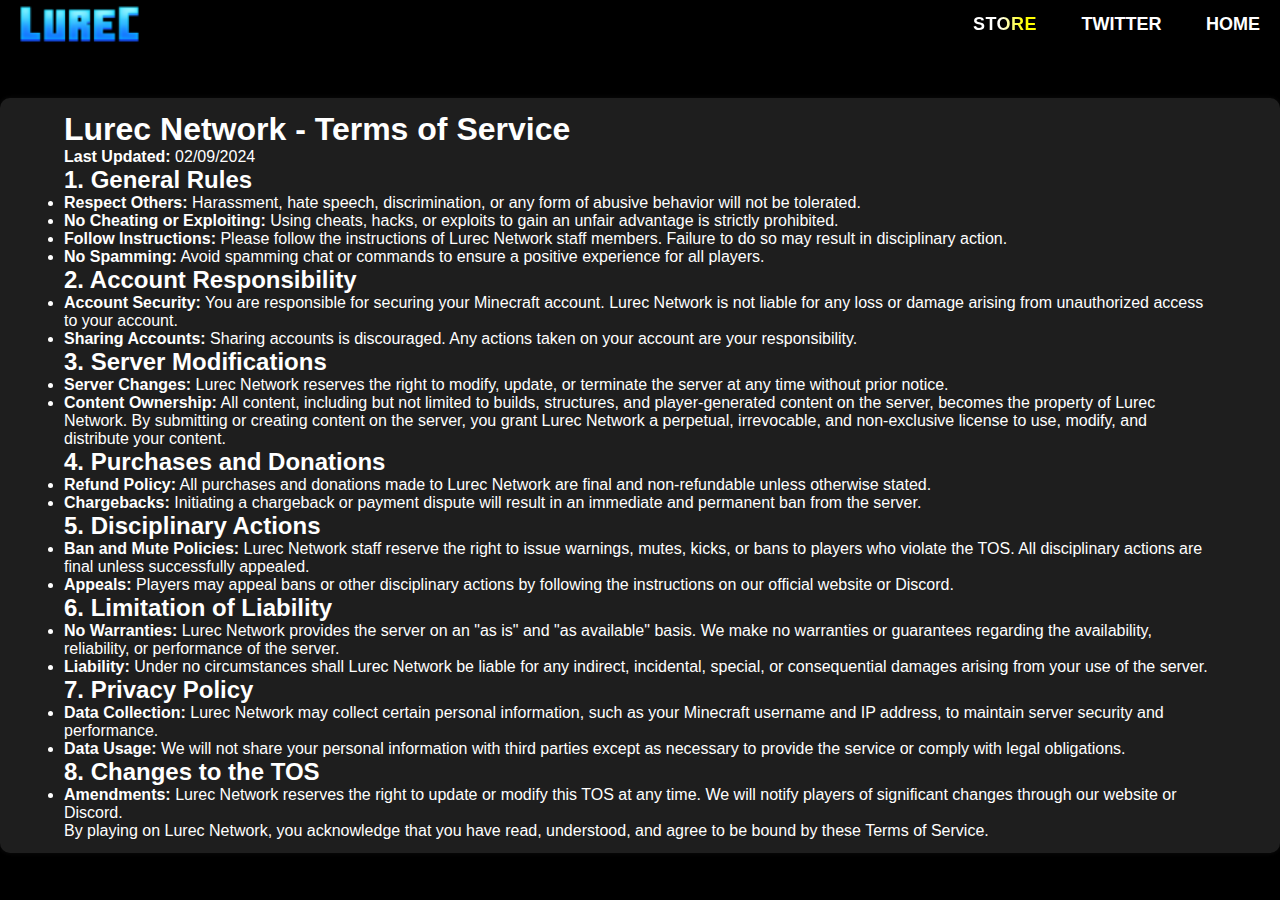
<file: tos.html>
<!DOCTYPE html>
<html lang="en">
  <head>
    <meta charset="UTF-8" />
    <meta name="viewport" content="width=device-width, initial-scale=1.0" />
    <link rel="icon" type="image/png" href="assets/logo/lurec-noBg.png" />
    <link
      rel="stylesheet"
      href="https://cdnjs.cloudflare.com/ajax/libs/font-awesome/6.6.0/css/all.min.css"
      integrity="sha512-Kc323vGBEqzTmouAECnVceyQqyqdsSiqLQISBL29aUW4U/M7pSPA/gEUZQqv1cwx4OnYxTxve5UMg5GT6L4JJg=="
      crossorigin="anonymous"
      referrerpolicy="no-referrer"
    />
    <link rel="stylesheet" href="css/tos.css" />
    <title>Lurec Network</title>
  </head>
  <body>
    <div class="nav-pc">
      <div class="icon">
        <img src="assets/logo/icon.png" alt="refresh" />
      </div>
      <div class="list">
        <a href="https://store.lurec.net" class="link store">STORE</a>
        <a href="https://x.com/LurecNetwork" class="link">TWITTER</a>
        <a href="index.html" class="link">HOME</a>
      </div>
    </div>

    <div class="nav-mb">
      <div class="top">
        <div class="icon">
          <img src="assets/logo/icon.png" alt="refresh" />
        </div>
        <div class="list">
          <a href="https://store.lurec.net" class="link store">STORE</a>
          <span class="menuIcon">
            <i class="fa-solid fa-bars" id="inactive"></i>
          </span>
        </div>
      </div>
      <div class="bottom">
        <a href="https://x.com/LurecNetwork" class="link-mb-a">TWITTER</a><br />
        <a href="index.html" class="link-mb-b">HOME</a>
      </div>
    </div>

    <div class="container tos">
      <h1>Lurec Network - Terms of Service</h1>
      <p><strong>Last Updated:</strong> 02/09/2024</p>

      <h2>1. General Rules</h2>
      <ul>
        <li>
          <strong>Respect Others:</strong> Harassment, hate speech,
          discrimination, or any form of abusive behavior will not be tolerated.
        </li>
        <li>
          <strong>No Cheating or Exploiting:</strong> Using cheats, hacks, or
          exploits to gain an unfair advantage is strictly prohibited.
        </li>
        <li>
          <strong>Follow Instructions:</strong> Please follow the instructions
          of Lurec Network staff members. Failure to do so may result in
          disciplinary action.
        </li>
        <li>
          <strong>No Spamming:</strong> Avoid spamming chat or commands to
          ensure a positive experience for all players.
        </li>
      </ul>

      <h2>2. Account Responsibility</h2>
      <ul>
        <li>
          <strong>Account Security:</strong> You are responsible for securing
          your Minecraft account. Lurec Network is not liable for any loss or
          damage arising from unauthorized access to your account.
        </li>
        <li>
          <strong>Sharing Accounts:</strong> Sharing accounts is discouraged.
          Any actions taken on your account are your responsibility.
        </li>
      </ul>

      <h2>3. Server Modifications</h2>
      <ul>
        <li>
          <strong>Server Changes:</strong> Lurec Network reserves the right to
          modify, update, or terminate the server at any time without prior
          notice.
        </li>
        <li>
          <strong>Content Ownership:</strong> All content, including but not
          limited to builds, structures, and player-generated content on the
          server, becomes the property of Lurec Network. By submitting or
          creating content on the server, you grant Lurec Network a perpetual,
          irrevocable, and non-exclusive license to use, modify, and distribute
          your content.
        </li>
      </ul>

      <h2>4. Purchases and Donations</h2>
      <ul>
        <li>
          <strong>Refund Policy:</strong> All purchases and donations made to
          Lurec Network are final and non-refundable unless otherwise stated.
        </li>
        <li>
          <strong>Chargebacks:</strong> Initiating a chargeback or payment
          dispute will result in an immediate and permanent ban from the server.
        </li>
      </ul>

      <h2>5. Disciplinary Actions</h2>
      <ul>
        <li>
          <strong>Ban and Mute Policies:</strong> Lurec Network staff reserve
          the right to issue warnings, mutes, kicks, or bans to players who
          violate the TOS. All disciplinary actions are final unless
          successfully appealed.
        </li>
        <li>
          <strong>Appeals:</strong> Players may appeal bans or other
          disciplinary actions by following the instructions on our official
          website or Discord.
        </li>
      </ul>

      <h2>6. Limitation of Liability</h2>
      <ul>
        <li>
          <strong>No Warranties:</strong> Lurec Network provides the server on
          an "as is" and "as available" basis. We make no warranties or
          guarantees regarding the availability, reliability, or performance of
          the server.
        </li>
        <li>
          <strong>Liability:</strong> Under no circumstances shall Lurec Network
          be liable for any indirect, incidental, special, or consequential
          damages arising from your use of the server.
        </li>
      </ul>

      <h2>7. Privacy Policy</h2>
      <ul>
        <li>
          <strong>Data Collection:</strong> Lurec Network may collect certain
          personal information, such as your Minecraft username and IP address,
          to maintain server security and performance.
        </li>
        <li>
          <strong>Data Usage:</strong> We will not share your personal
          information with third parties except as necessary to provide the
          service or comply with legal obligations.
        </li>
      </ul>

      <h2>8. Changes to the TOS</h2>
      <ul>
        <li>
          <strong>Amendments:</strong> Lurec Network reserves the right to
          update or modify this TOS at any time. We will notify players of
          significant changes through our website or Discord.
        </li>
      </ul>
      <h2></h2>

      <p>
        By playing on Lurec Network, you acknowledge that you have read,
        understood, and agree to be bound by these Terms of Service.
      </p>
    </div>

    <script>
      document.querySelector(".fa-solid").onclick = function () {
        const el = document.querySelector(".fa-solid");
        switch (el.id) {
          case "inactive":
            el.id = "active";
            el.classList.remove("fa-bars");
            el.classList.add("fa-xmark");
            document.querySelector(".fa-solid").classList.add("open");
            document.querySelector(".bottom").style.maxHeight = "max-content";
            document.querySelector(".link-mb-a").style.opacity = "1";
            document.querySelector(".link-mb-b").style.opacity = "1";
            break;
          case "active":
            el.id = "inactive";
            el.classList.remove("fa-xmark");
            el.classList.add("fa-bars");
            document.querySelector(".fa-solid").classList.remove("open");
            document.querySelector(".bottom").style.maxHeight = "0px";
            document.querySelector(".link-mb-a").style.opacity = "0";
            document.querySelector(".link-mb-b").style.opacity = "0";
            break;
        }
      };
    </script>
  </body>
</html>
</file>
<file: css/tos.css>
* {
  margin: 0;
  padding: 0;
  box-sizing: border-box;
}

body {
  font-family: Helvetica, Arial, sans-serif;
  background-color: #000;
}

@media only screen and (max-width: 991px) {
  .nav-pc {
    display: none;
  }
  .nav-mb {
    overflow: hidden !important;
    width: 100%;
    min-height: 48px;
    background-color: rgba(0, 0, 0, 0);
    display: flex;
    flex-direction: column;
    padding-left: 20px;
    padding-right: 20px;
  }
  .nav-mb .top {
    height: 48px;
    width: 100%;
    display: flex;
    justify-content: space-between;
    align-items: center;
  }
  .nav-mb .top .icon {
    height: 48px;
    display: flex;
    align-items: center;
  }
  .nav-mb .top .icon img {
    height: 32px;
  }
  .nav-mb .top .list {
    display: flex;
    height: 48px;
    align-items: center;
  }
  .nav-mb .top .list .link {
    color: white;
    font-size: 18px;
    font-weight: 900;
    text-decoration: none;
    margin-left: 40px;
    transition: all 0.3s ease;
  }
  .nav-mb .top .list .link:hover {
    filter: brightness(80%);
  }
  .nav-mb .top .list .store {
    letter-spacing: 0.5px;
    font-weight: 900;
    background: linear-gradient(to right, #fff 20%, #ff0 40%, #ff0 60%, #fff 80%);
    background-size: 200% auto;
    color: #fff;
    background-clip: text;
    text-fill-color: transparent;
    -webkit-background-clip: text;
    -webkit-text-fill-color: transparent;
    animation: shine 4s linear infinite;
  }
  @keyframes shine {
    to {
      background-position: 200% center;
    }
  }
  .nav-mb .top .list .menuIcon {
    height: 48px;
    width: 48px;
    display: flex;
    align-items: center;
    justify-content: flex-end;
  }
  .nav-mb .top .list .menuIcon i {
    color: white;
    font-size: 24px;
    transition: all 0.3s ease;
  }
  .nav-mb .top .list .menuIcon .open {
    transform: rotate(180deg);
  }
  .nav-mb .bottom {
    max-height: 0;
    margin-top: 10px;
  }
  .nav-mb .bottom a {
    opacity: 0;
    color: white;
    margin-bottom: 10px;
    line-height: 2;
    font-weight: 900;
    font-size: 18px;
    text-decoration: none;
    transition: opacity 1s ease;
  }
}
@media only screen and (min-width: 992px) {
  .nav-mb {
    display: none;
  }
  .nav-pc {
    width: 100%;
    height: 48px;
    background-color: rgba(0, 0, 0, 0.18);
    display: flex;
    justify-content: space-between;
    align-items: center;
    padding-left: 20px;
    padding-right: 20px;
  }
  .nav-pc .icon {
    height: 40px;
  }
  .nav-pc .icon img {
    height: 40px;
  }
  .nav-pc .list a {
    color: white;
    font-size: 18px;
    font-weight: 900;
    text-decoration: none;
    margin-left: 40px;
    transition: all 0.3s ease;
  }
  .nav-pc .list a:hover {
    filter: brightness(80%);
  }
  .nav-pc .list .store {
    letter-spacing: 0.5px;
    font-weight: 900;
    background: linear-gradient(to right, #fff 20%, #ff0 40%, #ff0 60%, #fff 80%);
    background-size: 200% auto;
    color: #000;
    background-clip: text;
    text-fill-color: transparent;
    -webkit-background-clip: text;
    -webkit-text-fill-color: transparent;
    animation: shine 4s linear infinite;
  }
  @keyframes shine {
    to {
      background-position: 200% center;
    }
  }
}
.tos {
  color: white;
  margin-top: 50px;
  margin-bottom: 10px;
  padding-left: 5%;
  padding-right: 5%;
  padding-top: 1%;
  padding-bottom: 1%;
  width: 100%;
  height: -moz-max-content;
  height: max-content;
  background-color: #1e1e1e;
  box-shadow: 0px 0px 5px rgba(255, 255, 255, 0.05);
  border-radius: 10px;
}

@media only screen and (max-width: 575px) {
  .tos {
    margin-left: 1%;
    margin-right: 1%;
    margin-top: 10px;
    padding-left: 5%;
    padding-right: 5%;
    padding-top: 1%;
    padding-bottom: 1%;
    width: 98%;
    height: -moz-max-content;
    height: max-content;
    background-color: #1e1e1e;
    box-shadow: 0px 0px 5px rgba(255, 255, 255, 0.05);
    border-radius: 10px;
  }
}/*# sourceMappingURL=tos.css.map */
</file>
